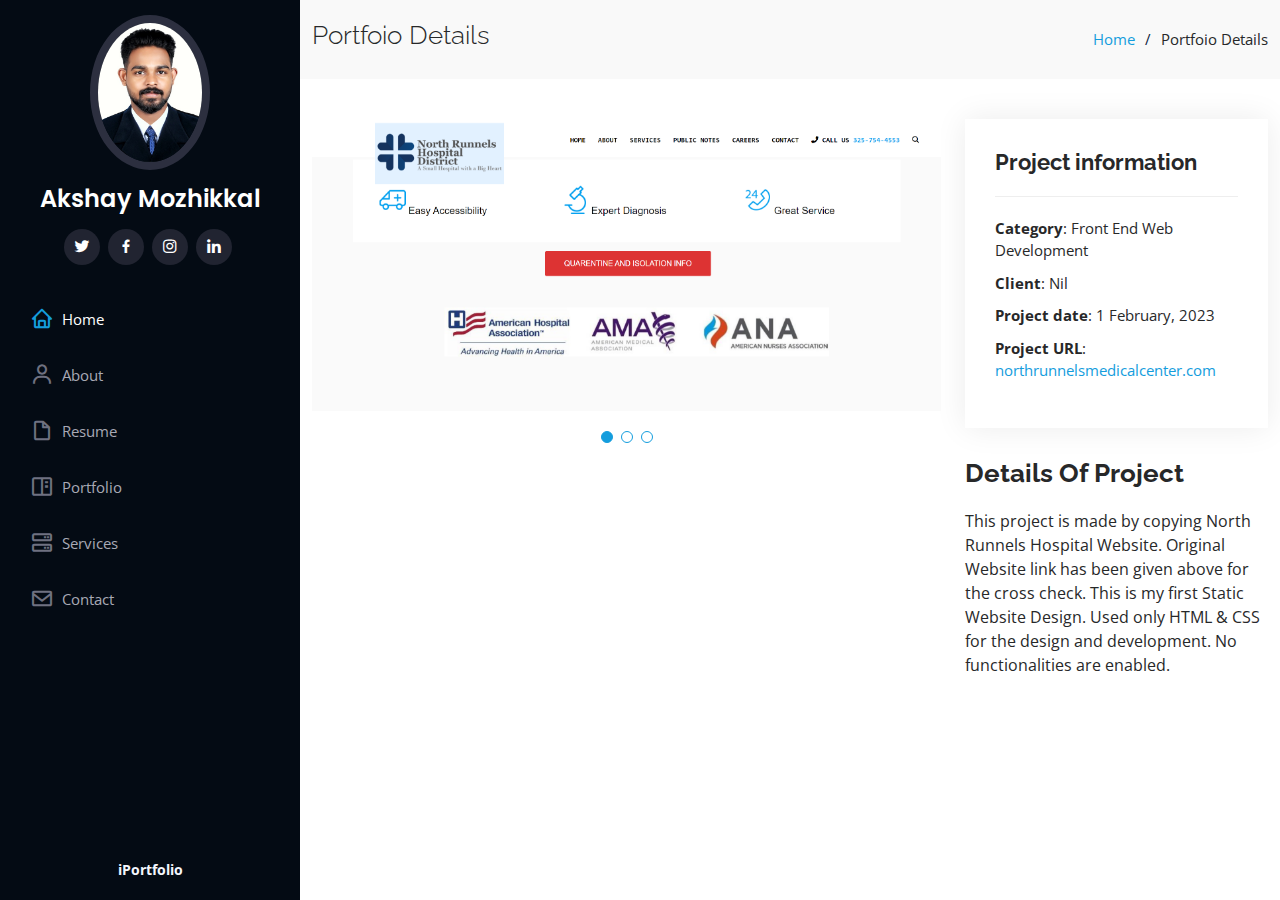
<file: portfolio-details.html>
<!DOCTYPE html>
<html lang="en">

<head>
  <meta charset="utf-8">
  <meta content="width=device-width, initial-scale=1.0" name="viewport">

  <title>Portfolio Details</title>
  <meta content="" name="description">
  <meta content="" name="keywords">

  <!-- Favicons -->
  <link href="assets/img/favicon.png" rel="icon">
  <link href="assets/img/apple-touch-icon.png" rel="apple-touch-icon">

  <!-- Google Fonts -->
  <link href="https://fonts.googleapis.com/css?family=Open+Sans:300,300i,400,400i,600,600i,700,700i|Raleway:300,300i,400,400i,500,500i,600,600i,700,700i|Poppins:300,300i,400,400i,500,500i,600,600i,700,700i" rel="stylesheet">

  <!-- Vendor CSS Files -->
  <link href="assets/vendor/aos/aos.css" rel="stylesheet">
  <link href="assets/vendor/bootstrap/css/bootstrap.min.css" rel="stylesheet">
  <link href="assets/vendor/bootstrap-icons/bootstrap-icons.css" rel="stylesheet">
  <link href="assets/vendor/boxicons/css/boxicons.min.css" rel="stylesheet">
  <link href="assets/vendor/glightbox/css/glightbox.min.css" rel="stylesheet">
  <link href="assets/vendor/swiper/swiper-bundle.min.css" rel="stylesheet">

  <!-- Template Main CSS File -->
  <link href="assets/css/style.css" rel="stylesheet">

  <!-- =======================================================
  * Template Name: iPortfolio - v3.10.0
  * Template URL: https://bootstrapmade.com/iportfolio-bootstrap-portfolio-websites-template/
  * Author: BootstrapMade.com
  * License: https://bootstrapmade.com/license/
  ======================================================== -->
</head>

<body>

  <!-- ======= Mobile nav toggle button ======= -->
  <i class="bi bi-list mobile-nav-toggle d-xl-none"></i>

  <!-- ======= Header ======= -->
  <header id="header">
    <div class="d-flex flex-column">

      <div class="profile">
        <img src="assets/img/profile-img.jpeg" alt="" class="img-fluid rounded-circle">
        <h1 class="text-light"><a href="index.html">Akshay Mozhikkal</a></h1>
        <div class="social-links mt-3 text-center">
          <a href="https://twitter.com/A_k_s_o_n" class="twitter"><i class="bx bxl-twitter"></i></a>
          <a href="https://www.facebook.com/akshay.sonu.735" class="facebook"><i class="bx bxl-facebook"></i></a>
          <a href="https://www.instagram.com/a_k_s_o_n/" class="instagram"><i class="bx bxl-instagram"></i></a>
          <a href="https://www.linkedin.com/in/akshay-mozhikkal/" class="linkedin"><i class="bx bxl-linkedin"></i></a>
        </div>
      </div>

      <nav id="navbar" class="nav-menu navbar">
        <ul>
          <li><a href="#hero" class="nav-link scrollto active"><i class="bx bx-home"></i> <span>Home</span></a></li>
          <li><a href="#about" class="nav-link scrollto"><i class="bx bx-user"></i> <span>About</span></a></li>
          <li><a href="#resume" class="nav-link scrollto"><i class="bx bx-file-blank"></i> <span>Resume</span></a></li>
          <li><a href="#portfolio" class="nav-link scrollto"><i class="bx bx-book-content"></i> <span>Portfolio</span></a></li>
          <li><a href="#services" class="nav-link scrollto"><i class="bx bx-server"></i> <span>Services</span></a></li>
          <li><a href="#contact" class="nav-link scrollto"><i class="bx bx-envelope"></i> <span>Contact</span></a></li>
        </ul>
      </nav><!-- .nav-menu -->
    </div>
  </header><!-- End Header -->

  <main id="main">

    <!-- ======= Breadcrumbs ======= -->
    <section id="breadcrumbs" class="breadcrumbs">
      <div class="container">

        <div class="d-flex justify-content-between align-items-center">
          <h2>Portfoio Details</h2>
          <ol>
            <li><a href="index.html">Home</a></li>
            <li>Portfoio Details</li>
          </ol>
        </div>

      </div>
    </section><!-- End Breadcrumbs -->

    <!-- ======= Portfolio Details Section ======= -->
    <section id="portfolio-details" class="portfolio-details">
      <div class="container">

        <div class="row gy-4">

          <div class="col-lg-8">
            <div class="portfolio-details-slider swiper">
              <div class="swiper-wrapper align-items-center">

                <div class="swiper-slide">
                  <img src="/assets/img/portfolio/NR_1.png" alt="">
                </div>

                <div class="swiper-slide">
                  <img src="assets/img/portfolio/NR_2.png" alt="">
                </div>

                <div class="swiper-slide">
                  <img src="assets/img/portfolio/NR_3.png" alt="">
                </div>

              </div>
              <div class="swiper-pagination"></div>
            </div>
          </div>

          <div class="col-lg-4">
            <div class="portfolio-info">
              <h3>Project information</h3>
              <ul>
                <li><strong>Category</strong>: Front End Web Development</li>
                <li><strong>Client</strong>: Nil</li>
                <li><strong>Project date</strong>: 1 February, 2023</li>
                <li><strong>Project URL</strong>: <a href="https://northrunnelsmedicalcenter.com/">northrunnelsmedicalcenter.com</a></li>
              </ul>
            </div>
            <div class="portfolio-description">
              <h2>Details Of Project</h2>
              <p>
                This project is made by copying North Runnels Hospital Website. Original Website link has been given above for the cross check. This is my first Static Website Design. Used only HTML & CSS for the design and development. No functionalities are enabled.
              </p>
            </div>
          </div>

        </div>

      </div>
    </section><!-- End Portfolio Details Section -->

  </main><!-- End #main -->

  <!-- ======= Footer ======= -->
  <footer id="footer">
    <div class="container">
      <div class="copyright">
       <strong><span>iPortfolio</span></strong>
      </div>
      <div class="credits">
        <!-- All the links in the footer should remain intact. -->
        <!-- You can delete the links only if you purchased the pro version. -->
        <!-- Licensing information: https://bootstrapmade.com/license/ -->
        <!-- Purchase the pro version with working PHP/AJAX contact form: https://bootstrapmade.com/iportfolio-bootstrap-portfolio-websites-template/ -->
       
      </div>
    </div>
  </footer><!-- End  Footer -->

  <a href="#" class="back-to-top d-flex align-items-center justify-content-center"><i class="bi bi-arrow-up-short"></i></a>

  <!-- Vendor JS Files -->
  <script src="assets/vendor/purecounter/purecounter_vanilla.js"></script>
  <script src="assets/vendor/aos/aos.js"></script>
  <script src="assets/vendor/bootstrap/js/bootstrap.bundle.min.js"></script>
  <script src="assets/vendor/glightbox/js/glightbox.min.js"></script>
  <script src="assets/vendor/isotope-layout/isotope.pkgd.min.js"></script>
  <script src="assets/vendor/swiper/swiper-bundle.min.js"></script>
  <script src="assets/vendor/typed.js/typed.min.js"></script>
  <script src="assets/vendor/waypoints/noframework.waypoints.js"></script>
  <script src="assets/vendor/php-email-form/validate.js"></script>

  <!-- Template Main JS File -->
  <script src="assets/js/main.js"></script>

</body>

</html>
</file>
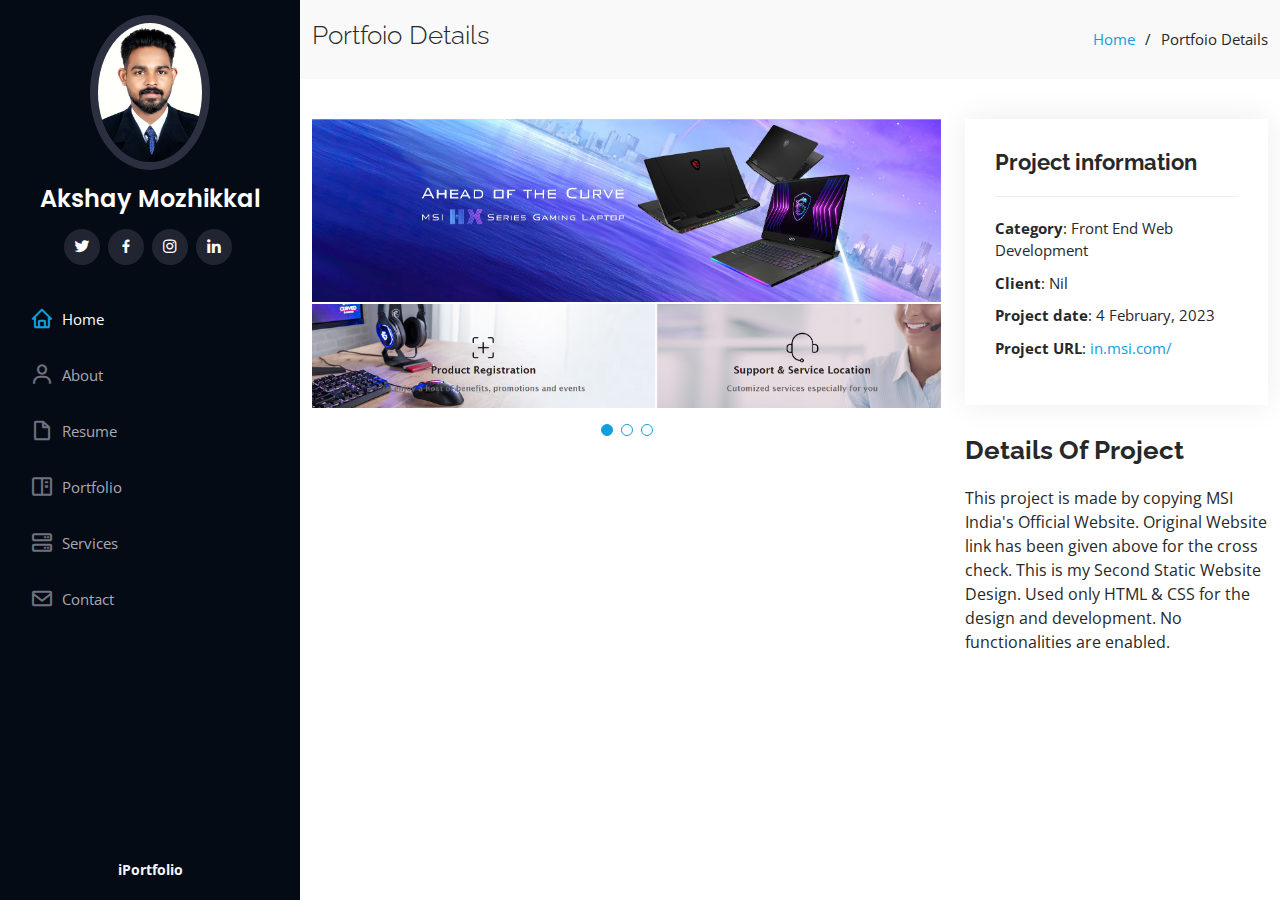
<file: portfolio-details2.html>
<!DOCTYPE html>
<html lang="en">

<head>
  <meta charset="utf-8">
  <meta content="width=device-width, initial-scale=1.0" name="viewport">

  <title>Portfolio Details</title>
  <meta content="" name="description">
  <meta content="" name="keywords">

  <!-- Favicons -->
  <link href="assets/img/favicon.png" rel="icon">
  <link href="assets/img/apple-touch-icon.png" rel="apple-touch-icon">

  <!-- Google Fonts -->
  <link href="https://fonts.googleapis.com/css?family=Open+Sans:300,300i,400,400i,600,600i,700,700i|Raleway:300,300i,400,400i,500,500i,600,600i,700,700i|Poppins:300,300i,400,400i,500,500i,600,600i,700,700i" rel="stylesheet">

  <!-- Vendor CSS Files -->
  <link href="assets/vendor/aos/aos.css" rel="stylesheet">
  <link href="assets/vendor/bootstrap/css/bootstrap.min.css" rel="stylesheet">
  <link href="assets/vendor/bootstrap-icons/bootstrap-icons.css" rel="stylesheet">
  <link href="assets/vendor/boxicons/css/boxicons.min.css" rel="stylesheet">
  <link href="assets/vendor/glightbox/css/glightbox.min.css" rel="stylesheet">
  <link href="assets/vendor/swiper/swiper-bundle.min.css" rel="stylesheet">

  <!-- Template Main CSS File -->
  <link href="assets/css/style.css" rel="stylesheet">

  <!-- =======================================================
  * Template Name: iPortfolio - v3.10.0
  * Template URL: https://bootstrapmade.com/iportfolio-bootstrap-portfolio-websites-template/
  * Author: BootstrapMade.com
  * License: https://bootstrapmade.com/license/
  ======================================================== -->
</head>

<body>

  <!-- ======= Mobile nav toggle button ======= -->
  <i class="bi bi-list mobile-nav-toggle d-xl-none"></i>

  <!-- ======= Header ======= -->
  <header id="header">
    <div class="d-flex flex-column">

      <div class="profile">
        <img src="assets/img/profile-img.jpeg" alt="" class="img-fluid rounded-circle">
        <h1 class="text-light"><a href="index.html">Akshay Mozhikkal</a></h1>
        <div class="social-links mt-3 text-center">
          <a href="https://twitter.com/A_k_s_o_n" class="twitter"><i class="bx bxl-twitter"></i></a>
          <a href="https://www.facebook.com/akshay.sonu.735" class="facebook"><i class="bx bxl-facebook"></i></a>
          <a href="https://www.instagram.com/a_k_s_o_n/" class="instagram"><i class="bx bxl-instagram"></i></a>
          <a href="https://www.linkedin.com/in/akshay-mozhikkal/" class="linkedin"><i class="bx bxl-linkedin"></i></a>
        </div>
      </div>

      <nav id="navbar" class="nav-menu navbar">
        <ul>
          <li><a href="#hero" class="nav-link scrollto active"><i class="bx bx-home"></i> <span>Home</span></a></li>
          <li><a href="#about" class="nav-link scrollto"><i class="bx bx-user"></i> <span>About</span></a></li>
          <li><a href="#resume" class="nav-link scrollto"><i class="bx bx-file-blank"></i> <span>Resume</span></a></li>
          <li><a href="#portfolio" class="nav-link scrollto"><i class="bx bx-book-content"></i> <span>Portfolio</span></a></li>
          <li><a href="#services" class="nav-link scrollto"><i class="bx bx-server"></i> <span>Services</span></a></li>
          <li><a href="#contact" class="nav-link scrollto"><i class="bx bx-envelope"></i> <span>Contact</span></a></li>
        </ul>
      </nav><!-- .nav-menu -->
    </div>
  </header><!-- End Header -->

  <main id="main">

    <!-- ======= Breadcrumbs ======= -->
    <section id="breadcrumbs" class="breadcrumbs">
      <div class="container">

        <div class="d-flex justify-content-between align-items-center">
          <h2>Portfoio Details</h2>
          <ol>
            <li><a href="index.html">Home</a></li>
            <li>Portfoio Details</li>
          </ol>
        </div>

      </div>
    </section><!-- End Breadcrumbs -->

    <!-- ======= Portfolio Details Section ======= -->
    <section id="portfolio-details" class="portfolio-details">
      <div class="container">

        <div class="row gy-4">

          <div class="col-lg-8">
            <div class="portfolio-details-slider swiper">
              <div class="swiper-wrapper align-items-center">

                <div class="swiper-slide">
                  <img src="/assets/img/portfolio/MSI1.png" alt="">
                </div>

                <div class="swiper-slide">
                  <img src="assets/img/portfolio/MSI2.png" alt="">
                </div>

                <div class="swiper-slide">
                  <img src="assets/img/portfolio/MSI3.png" alt="">
                </div>

              </div>
              <div class="swiper-pagination"></div>
            </div>
          </div>

          <div class="col-lg-4">
            <div class="portfolio-info">
              <h3>Project information</h3>
              <ul>
                <li><strong>Category</strong>: Front End Web Development</li>
                <li><strong>Client</strong>: Nil</li>
                <li><strong>Project date</strong>: 4 February, 2023</li>
                <li><strong>Project URL</strong>: <a href="https://in.msi.com/">in.msi.com/</a></li>
              </ul>
            </div>
            <div class="portfolio-description">
              <h2>Details Of Project</h2>
              <p>
                This project is made by copying MSI India's Official Website. Original Website link has been given above for the cross check. This is my Second Static Website Design. Used only HTML & CSS for the design and development. No functionalities are enabled.
              </p>
            </div>
          </div>

        </div>

      </div>
    </section><!-- End Portfolio Details Section -->

  </main><!-- End #main -->

  <!-- ======= Footer ======= -->
  <footer id="footer">
    <div class="container">
      <div class="copyright">
       <strong><span>iPortfolio</span></strong>
      </div>
      <div class="credits">
        <!-- All the links in the footer should remain intact. -->
        <!-- You can delete the links only if you purchased the pro version. -->
        <!-- Licensing information: https://bootstrapmade.com/license/ -->
        <!-- Purchase the pro version with working PHP/AJAX contact form: https://bootstrapmade.com/iportfolio-bootstrap-portfolio-websites-template/ -->
      
      </div>
    </div>
  </footer><!-- End  Footer -->

  <a href="#" class="back-to-top d-flex align-items-center justify-content-center"><i class="bi bi-arrow-up-short"></i></a>

  <!-- Vendor JS Files -->
  <script src="assets/vendor/purecounter/purecounter_vanilla.js"></script>
  <script src="assets/vendor/aos/aos.js"></script>
  <script src="assets/vendor/bootstrap/js/bootstrap.bundle.min.js"></script>
  <script src="assets/vendor/glightbox/js/glightbox.min.js"></script>
  <script src="assets/vendor/isotope-layout/isotope.pkgd.min.js"></script>
  <script src="assets/vendor/swiper/swiper-bundle.min.js"></script>
  <script src="assets/vendor/typed.js/typed.min.js"></script>
  <script src="assets/vendor/waypoints/noframework.waypoints.js"></script>
  <script src="assets/vendor/php-email-form/validate.js"></script>

  <!-- Template Main JS File -->
  <script src="assets/js/main.js"></script>

</body>

</html>
</file>
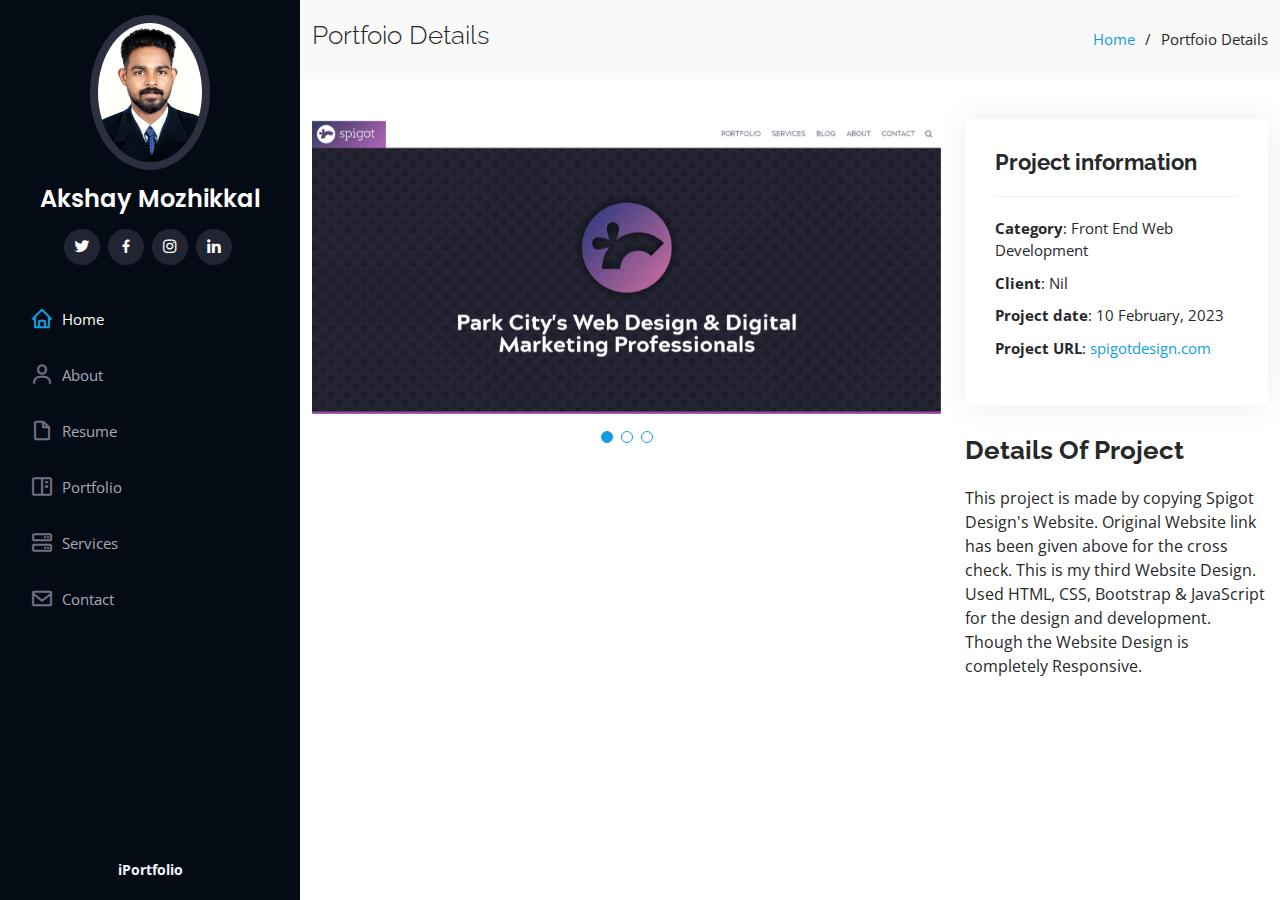
<file: portfolio-details3.html>
<!DOCTYPE html>
<html lang="en">

<head>
  <meta charset="utf-8">
  <meta content="width=device-width, initial-scale=1.0" name="viewport">

  <title>Portfolio Details</title>
  <meta content="" name="description">
  <meta content="" name="keywords">

  <!-- Favicons -->
  <link href="assets/img/favicon.png" rel="icon">
  <link href="assets/img/apple-touch-icon.png" rel="apple-touch-icon">

  <!-- Google Fonts -->
  <link href="https://fonts.googleapis.com/css?family=Open+Sans:300,300i,400,400i,600,600i,700,700i|Raleway:300,300i,400,400i,500,500i,600,600i,700,700i|Poppins:300,300i,400,400i,500,500i,600,600i,700,700i" rel="stylesheet">

  <!-- Vendor CSS Files -->
  <link href="assets/vendor/aos/aos.css" rel="stylesheet">
  <link href="assets/vendor/bootstrap/css/bootstrap.min.css" rel="stylesheet">
  <link href="assets/vendor/bootstrap-icons/bootstrap-icons.css" rel="stylesheet">
  <link href="assets/vendor/boxicons/css/boxicons.min.css" rel="stylesheet">
  <link href="assets/vendor/glightbox/css/glightbox.min.css" rel="stylesheet">
  <link href="assets/vendor/swiper/swiper-bundle.min.css" rel="stylesheet">

  <!-- Template Main CSS File -->
  <link href="assets/css/style.css" rel="stylesheet">

  <!-- =======================================================
  * Template Name: iPortfolio - v3.10.0
  * Template URL: https://bootstrapmade.com/iportfolio-bootstrap-portfolio-websites-template/
  * Author: BootstrapMade.com
  * License: https://bootstrapmade.com/license/
  ======================================================== -->
</head>

<body>

  <!-- ======= Mobile nav toggle button ======= -->
  <i class="bi bi-list mobile-nav-toggle d-xl-none"></i>

  <!-- ======= Header ======= -->
  <header id="header">
    <div class="d-flex flex-column">

      <div class="profile">
        <img src="assets/img/profile-img.jpeg" alt="" class="img-fluid rounded-circle">
        <h1 class="text-light"><a href="index.html">Akshay Mozhikkal</a></h1>
        <div class="social-links mt-3 text-center">
          <a href="https://twitter.com/A_k_s_o_n" class="twitter"><i class="bx bxl-twitter"></i></a>
          <a href="https://www.facebook.com/akshay.sonu.735" class="facebook"><i class="bx bxl-facebook"></i></a>
          <a href="https://www.instagram.com/a_k_s_o_n/" class="instagram"><i class="bx bxl-instagram"></i></a>
          <a href="https://www.linkedin.com/in/akshay-mozhikkal/" class="linkedin"><i class="bx bxl-linkedin"></i></a>
        </div>
      </div>

      <nav id="navbar" class="nav-menu navbar">
        <ul>
          <li><a href="#hero" class="nav-link scrollto active"><i class="bx bx-home"></i> <span>Home</span></a></li>
          <li><a href="#about" class="nav-link scrollto"><i class="bx bx-user"></i> <span>About</span></a></li>
          <li><a href="#resume" class="nav-link scrollto"><i class="bx bx-file-blank"></i> <span>Resume</span></a></li>
          <li><a href="#portfolio" class="nav-link scrollto"><i class="bx bx-book-content"></i> <span>Portfolio</span></a></li>
          <li><a href="#services" class="nav-link scrollto"><i class="bx bx-server"></i> <span>Services</span></a></li>
          <li><a href="#contact" class="nav-link scrollto"><i class="bx bx-envelope"></i> <span>Contact</span></a></li>
        </ul>
      </nav><!-- .nav-menu -->
    </div>
  </header><!-- End Header -->

  <main id="main">

    <!-- ======= Breadcrumbs ======= -->
    <section id="breadcrumbs" class="breadcrumbs">
      <div class="container">

        <div class="d-flex justify-content-between align-items-center">
          <h2>Portfoio Details</h2>
          <ol>
            <li><a href="index.html">Home</a></li>
            <li>Portfoio Details</li>
          </ol>
        </div>

      </div>
    </section><!-- End Breadcrumbs -->

    <!-- ======= Portfolio Details Section ======= -->
    <section id="portfolio-details" class="portfolio-details">
      <div class="container">

        <div class="row gy-4">

          <div class="col-lg-8">
            <div class="portfolio-details-slider swiper">
              <div class="swiper-wrapper align-items-center">

                <div class="swiper-slide">
                  <img src="/assets/img/portfolio/Spigot1.png" alt="">
                </div>

                <div class="swiper-slide">
                  <img src="assets/img/portfolio/Spigot2.png" alt="">
                </div>

                <div class="swiper-slide">
                  <img src="assets/img/portfolio/Spigot3.png" alt="">
                </div>

              </div>
              <div class="swiper-pagination"></div>
            </div>
          </div>

          <div class="col-lg-4">
            <div class="portfolio-info">
              <h3>Project information</h3>
              <ul>
                <li><strong>Category</strong>: Front End Web Development</li>
                <li><strong>Client</strong>: Nil</li>
                <li><strong>Project date</strong>: 10 February, 2023</li>
                <li><strong>Project URL</strong>: <a href="https://spigotdesign.com/">spigotdesign.com</a></li>
              </ul>
            </div>
            <div class="portfolio-description">
              <h2>Details Of Project</h2>
              <p>
                This project is made by copying Spigot Design's Website. Original Website link has been given above for the cross check. This is my third Website Design. Used HTML, CSS, Bootstrap & JavaScript for the design and development. Though the Website Design is completely Responsive.
              </p>
            </div>
          </div>

        </div>

      </div>
    </section><!-- End Portfolio Details Section -->

  </main><!-- End #main -->

  <!-- ======= Footer ======= -->
  <footer id="footer">
    <div class="container">
      <div class="copyright">
         <strong><span>iPortfolio</span></strong>
      </div>
      <div class="credits">
        <!-- All the links in the footer should remain intact. -->
        <!-- You can delete the links only if you purchased the pro version. -->
        <!-- Licensing information: https://bootstrapmade.com/license/ -->
        <!-- Purchase the pro version with working PHP/AJAX contact form: https://bootstrapmade.com/iportfolio-bootstrap-portfolio-websites-template/ -->
      
      </div>
    </div>
  </footer><!-- End  Footer -->

  <a href="#" class="back-to-top d-flex align-items-center justify-content-center"><i class="bi bi-arrow-up-short"></i></a>

  <!-- Vendor JS Files -->
  <script src="assets/vendor/purecounter/purecounter_vanilla.js"></script>
  <script src="assets/vendor/aos/aos.js"></script>
  <script src="assets/vendor/bootstrap/js/bootstrap.bundle.min.js"></script>
  <script src="assets/vendor/glightbox/js/glightbox.min.js"></script>
  <script src="assets/vendor/isotope-layout/isotope.pkgd.min.js"></script>
  <script src="assets/vendor/swiper/swiper-bundle.min.js"></script>
  <script src="assets/vendor/typed.js/typed.min.js"></script>
  <script src="assets/vendor/waypoints/noframework.waypoints.js"></script>
  <script src="assets/vendor/php-email-form/validate.js"></script>

  <!-- Template Main JS File -->
  <script src="assets/js/main.js"></script>

</body>

</html>
</file>
<file: assets/css/style.css>
/**
* Template Name: iPortfolio - v3.10.0
* Template URL: https://bootstrapmade.com/iportfolio-bootstrap-portfolio-websites-template/
* Author: BootstrapMade.com
* License: https://bootstrapmade.com/license/
*/

/*--------------------------------------------------------------
# General
--------------------------------------------------------------*/
body {
  font-family: "Open Sans", sans-serif;
  color: #272829;
}

a {
  color: #149ddd;
  text-decoration: none;
}

a:hover {
  color: #37b3ed;
  text-decoration: none;
}

h1,
h2,
h3,
h4,
h5,
h6 {
  font-family: "Raleway", sans-serif;
}

/*--------------------------------------------------------------
# Back to top button
--------------------------------------------------------------*/
.back-to-top {
  position: fixed;
  visibility: hidden;
  opacity: 0;
  right: 15px;
  bottom: 15px;
  z-index: 996;
  background: #149ddd;
  width: 40px;
  height: 40px;
  border-radius: 50px;
  transition: all 0.4s;
}

.back-to-top i {
  font-size: 28px;
  color: #fff;
  line-height: 0;
}

.back-to-top:hover {
  background: #2eafec;
  color: #fff;
}

.back-to-top.active {
  visibility: visible;
  opacity: 1;
}

/*--------------------------------------------------------------
# Header
--------------------------------------------------------------*/
#header {
  position: fixed;
  top: 0;
  left: 0;
  bottom: 0;
  width: 300px;
  transition: all ease-in-out 0.5s;
  z-index: 9997;
  transition: all 0.5s;
  padding: 0 15px;
  background: #040b14;
  overflow-y: auto;
}

#header .profile img {
  margin: 15px auto;
  display: block;
  width: 120px;
  border: 8px solid #2c2f3f;
}

#header .profile h1 {
  font-size: 24px;
  margin: 0;
  padding: 0;
  font-weight: 600;
  -moz-text-align-last: center;
  text-align-last: center;
  font-family: "Poppins", sans-serif;
}

#header .profile h1 a,
#header .profile h1 a:hover {
  color: #fff;
  text-decoration: none;
}

#header .profile .social-links a {
  font-size: 18px;
  display: inline-block;
  background: #212431;
  color: #fff;
  line-height: 1;
  padding: 8px 0;
  margin-right: 4px;
  border-radius: 50%;
  text-align: center;
  width: 36px;
  height: 36px;
  transition: 0.3s;
}

#header .profile .social-links a:hover {
  background: #149ddd;
  color: #fff;
  text-decoration: none;
}

#main {
  margin-left: 300px;
}

@media (max-width: 1199px) {
  #header {
    left: -300px;
  }

  #main {
    margin-left: 0;
  }
}

/*--------------------------------------------------------------
# Navigation Menu
--------------------------------------------------------------*/
/* Desktop Navigation */
.nav-menu {
  padding: 30px 0 0 0;
}

.nav-menu * {
  margin: 0;
  padding: 0;
  list-style: none;
}

.nav-menu>ul>li {
  position: relative;
  white-space: nowrap;
}

.nav-menu a,
.nav-menu a:focus {
  display: flex;
  align-items: center;
  color: #a8a9b4;
  padding: 12px 15px;
  margin-bottom: 8px;
  transition: 0.3s;
  font-size: 15px;
}

.nav-menu a i,
.nav-menu a:focus i {
  font-size: 24px;
  padding-right: 8px;
  color: #6f7180;
}

.nav-menu a:hover,
.nav-menu .active,
.nav-menu .active:focus,
.nav-menu li:hover>a {
  text-decoration: none;
  color: #fff;
}

.nav-menu a:hover i,
.nav-menu .active i,
.nav-menu .active:focus i,
.nav-menu li:hover>a i {
  color: #149ddd;
}

/* Mobile Navigation */
.mobile-nav-toggle {
  position: fixed;
  right: 15px;
  top: 15px;
  z-index: 9998;
  border: 0;
  font-size: 24px;
  transition: all 0.4s;
  outline: none !important;
  background-color: #149ddd;
  color: #fff;
  width: 40px;
  height: 40px;
  display: inline-flex;
  align-items: center;
  justify-content: center;
  line-height: 0;
  border-radius: 50px;
  cursor: pointer;
}

.mobile-nav-active {
  overflow: hidden;
}

.mobile-nav-active #header {
  left: 0;
}

/*--------------------------------------------------------------
# Hero Section
--------------------------------------------------------------*/
#hero {
  width: 100%;
  height: 100vh;
  background: url("../img/hero-image0.jpg");
  background-size: cover;
}

#hero:before {
  content: "";
  background: rgba(5, 13, 24, 0.3);
  position: absolute;
  bottom: 0;
  top: 0;
  left: 0;
  right: 0;
  z-index: 1;
}

#hero .hero-container {
  position: relative;
  z-index: 2;
  min-width: 300px;
}

#hero h1 {
  margin: 0 0 10px 0;
  font-size: 64px;
  font-weight: 700;
  line-height: 56px;
  color: #fff;
}

#hero p {
  color: #fff;
  margin-bottom: 50px;
  font-size: 26px;
  font-family: "Poppins", sans-serif;
}

#hero p span {
  color: #fff;
  padding-bottom: 4px;
  letter-spacing: 1px;
  border-bottom: 3px solid #149ddd;
}

@media (min-width: 1024px) {
  #hero {
    background-attachment: fixed;
  }
}

@media (max-width: 768px) {
  #hero h1 {
    font-size: 28px;
    line-height: 36px;
  }

  #hero h2 {
    font-size: 18px;
    line-height: 24px;
    margin-bottom: 30px;
  }
}

/*--------------------------------------------------------------
# Sections General
--------------------------------------------------------------*/
section {
  padding: 60px 0;
  overflow: hidden;
}

.section-bg {
  background: #f5f8fd;
}

.section-title {
  padding-bottom: 30px;
}

.section-title h2 {
  font-size: 32px;
  font-weight: bold;
  margin-bottom: 20px;
  padding-bottom: 20px;
  position: relative;
  color: #173b6c;
}

.section-title h2::after {
  content: "";
  position: absolute;
  display: block;
  width: 50px;
  height: 3px;
  background: #149ddd;
  bottom: 0;
  left: 0;
}

.section-title p {
  margin-bottom: 0;
}

/*--------------------------------------------------------------
# About
--------------------------------------------------------------*/
.about .content h3 {
  font-weight: 700;
  font-size: 26px;
  color: #173b6c;
}

.about .content ul {
  list-style: none;
  padding: 0;
}

.about .content ul li {
  margin-bottom: 20px;
  display: flex;
  align-items: center;
}

.about .content ul strong {
  margin-right: 10px;
}

.about .content ul i {
  font-size: 16px;
  margin-right: 5px;
  color: #149ddd;
  line-height: 0;
}

.about .content p:last-child {
  margin-bottom: 0;
}

/*--------------------------------------------------------------
# Facts
--------------------------------------------------------------*/
.facts {
  padding-bottom: 30px;
}

.facts .count-box {
  padding: 30px;
  width: 100%;
}

.facts .count-box i {
  display: block;
  font-size: 44px;
  color: #149ddd;
  float: left;
  line-height: 0;
}

.facts .count-box span {
  font-size: 48px;
  line-height: 40px;
  display: block;
  font-weight: 700;
  color: #050d18;
  margin-left: 60px;
}

.facts .count-box p {
  padding: 15px 0 0 0;
  margin: 0 0 0 60px;
  font-family: "Raleway", sans-serif;
  font-size: 14px;
  color: #122f57;
}

.facts .count-box a {
  font-weight: 600;
  display: block;
  margin-top: 20px;
  color: #122f57;
  font-size: 15px;
  font-family: "Poppins", sans-serif;
  transition: ease-in-out 0.3s;
}

.facts .count-box a:hover {
  color: #1f5297;
}

/*--------------------------------------------------------------
# Akills
--------------------------------------------------------------*/
.skills .progress {
  height: 60px;
  display: block;
  background: none;
  border-radius: 0;
}

.skills .progress .skill {
  padding: 0;
  margin: 0 0 6px 0;
  text-transform: uppercase;
  display: block;
  font-weight: 600;
  font-family: "Poppins", sans-serif;
  color: #050d18;
}

.skills .progress .skill .val {
  float: right;
  font-style: normal;
}

.skills .progress-bar-wrap {
  background: #dce8f8;
  height: 10px;
}

.skills .progress-bar {
  width: 1px;
  height: 10px;
  transition: 0.9s;
  background-color: #149ddd;
}

/*--------------------------------------------------------------
# Resume
--------------------------------------------------------------*/
.resume .resume-title {
  font-size: 26px;
  font-weight: 700;
  margin-top: 20px;
  margin-bottom: 20px;
  color: #050d18;
}

.resume .resume-item {
  padding: 0 0 20px 20px;
  margin-top: -2px;
  border-left: 2px solid #1f5297;
  position: relative;
}

.resume .resume-item h4 {
  line-height: 18px;
  font-size: 18px;
  font-weight: 600;
  text-transform: uppercase;
  font-family: "Poppins", sans-serif;
  color: #050d18;
  margin-bottom: 10px;
}

.resume .resume-item h5 {
  font-size: 16px;
  background: #e4edf9;
  padding: 5px 15px;
  display: inline-block;
  font-weight: 600;
  margin-bottom: 10px;
}

.resume .resume-item ul {
  padding-left: 20px;
}

.resume .resume-item ul li {
  padding-bottom: 10px;
}

.resume .resume-item:last-child {
  padding-bottom: 0;
}

.resume .resume-item::before {
  content: "";
  position: absolute;
  width: 16px;
  height: 16px;
  border-radius: 50px;
  left: -9px;
  top: 0;
  background: #fff;
  border: 2px solid #1f5297;
}

/*--------------------------------------------------------------
# Portfolio
--------------------------------------------------------------*/
.portfolio .portfolio-item {
  margin-bottom: 30px;
}

.portfolio #portfolio-flters {
  padding: 0;
  margin: 0 auto 35px auto;
  list-style: none;
  text-align: center;
  background: #fff;
  border-radius: 50px;
  padding: 2px 15px;
}

.portfolio #portfolio-flters li {
  cursor: pointer;
  display: inline-block;
  padding: 10px 15px 8px 15px;
  font-size: 14px;
  font-weight: 600;
  line-height: 1;
  text-transform: uppercase;
  color: #272829;
  margin-bottom: 5px;
  transition: all 0.3s ease-in-out;
}

.portfolio #portfolio-flters li:hover,
.portfolio #portfolio-flters li.filter-active {
  color: #149ddd;
}

.portfolio #portfolio-flters li:last-child {
  margin-right: 0;
}

.portfolio .portfolio-wrap {
  transition: 0.3s;
  position: relative;
  overflow: hidden;
  z-index: 1;
}

.portfolio .portfolio-wrap::before {
  content: "";
  background: rgba(255, 255, 255, 0.5);
  position: absolute;
  left: 0;
  right: 0;
  top: 0;
  bottom: 0;
  transition: all ease-in-out 0.3s;
  z-index: 2;
  opacity: 0;
}

.portfolio .portfolio-wrap .portfolio-links {
  opacity: 1;
  left: 0;
  right: 0;
  bottom: -60px;
  z-index: 3;
  position: absolute;
  transition: all ease-in-out 0.3s;
  display: flex;
  justify-content: center;
}

.portfolio .portfolio-wrap .portfolio-links a {
  color: #fff;
  font-size: 28px;
  text-align: center;
  background: rgba(20, 157, 221, 0.75);
  transition: 0.3s;
  width: 50%;
}

.portfolio .portfolio-wrap .portfolio-links a:hover {
  background: rgba(20, 157, 221, 0.95);
}

.portfolio .portfolio-wrap .portfolio-links a+a {
  border-left: 1px solid #37b3ed;
}

.portfolio .portfolio-wrap:hover::before {
  top: 0;
  left: 0;
  right: 0;
  bottom: 0;
  opacity: 1;
}

.portfolio .portfolio-wrap:hover .portfolio-links {
  opacity: 1;
  bottom: 0;
}

/*--------------------------------------------------------------
# Portfolio Details
--------------------------------------------------------------*/
.portfolio-details {
  padding-top: 40px;
}

.portfolio-details .portfolio-details-slider img {
  width: 100%;
}

.portfolio-details .portfolio-details-slider .swiper-pagination {
  margin-top: 20px;
  position: relative;
}

.portfolio-details .portfolio-details-slider .swiper-pagination .swiper-pagination-bullet {
  width: 12px;
  height: 12px;
  background-color: #fff;
  opacity: 1;
  border: 1px solid #149ddd;
}

.portfolio-details .portfolio-details-slider .swiper-pagination .swiper-pagination-bullet-active {
  background-color: #149ddd;
}

.portfolio-details .portfolio-info {
  padding: 30px;
  box-shadow: 0px 0 30px rgba(5, 13, 24, 0.08);
}

.portfolio-details .portfolio-info h3 {
  font-size: 22px;
  font-weight: 700;
  margin-bottom: 20px;
  padding-bottom: 20px;
  border-bottom: 1px solid #eee;
}

.portfolio-details .portfolio-info ul {
  list-style: none;
  padding: 0;
  font-size: 15px;
}

.portfolio-details .portfolio-info ul li+li {
  margin-top: 10px;
}

.portfolio-details .portfolio-description {
  padding-top: 30px;
}

.portfolio-details .portfolio-description h2 {
  font-size: 26px;
  font-weight: 700;
  margin-bottom: 20px;
}

.portfolio-details .portfolio-description p {
  padding: 0;
}

/*--------------------------------------------------------------
# Services
--------------------------------------------------------------*/
.services .icon-box {
  margin-bottom: 20px;
}

.services .icon {
  float: left;
  display: flex;
  align-items: center;
  justify-content: center;
  width: 54px;
  height: 54px;
  background: #149ddd;
  border-radius: 50%;
  transition: 0.5s;
  border: 1px solid #149ddd;
}

.services .icon i {
  color: #fff;
  font-size: 24px;
  line-height: 0;
}

.services .icon-box:hover .icon {
  background: #fff;
}

.services .icon-box:hover .icon i {
  color: #149ddd;
}

.services .title {
  margin-left: 80px;
  font-weight: 700;
  margin-bottom: 15px;
  font-size: 18px;
}

.services .title a {
  color: #343a40;
}

.services .title a:hover {
  color: #149ddd;
}

.services .description {
  margin-left: 80px;
  line-height: 24px;
  font-size: 14px;
}

/*--------------------------------------------------------------
# Testimonials
--------------------------------------------------------------*/
.testimonials .testimonials-carousel,
.testimonials .testimonials-slider {
  overflow: hidden;
}

.testimonials .testimonial-item {
  box-sizing: content-box;
  text-align: center;
  min-height: 320px;
}

.testimonials .testimonial-item .testimonial-img {
  width: 90px;
  border-radius: 50%;
  margin: 0 auto;
}

.testimonials .testimonial-item h3 {
  font-size: 18px;
  font-weight: bold;
  margin: 10px 0 5px 0;
  color: #111;
}

.testimonials .testimonial-item h4 {
  font-size: 14px;
  color: #999;
  margin: 0;
}

.testimonials .testimonial-item .quote-icon-left,
.testimonials .testimonial-item .quote-icon-right {
  color: #c3e8fa;
  font-size: 26px;
}

.testimonials .testimonial-item .quote-icon-left {
  display: inline-block;
  left: -5px;
  position: relative;
}

.testimonials .testimonial-item .quote-icon-right {
  display: inline-block;
  right: -5px;
  position: relative;
  top: 10px;
}

.testimonials .testimonial-item p {
  font-style: italic;
  margin: 0 15px 15px 15px;
  padding: 20px;
  background: #fff;
  position: relative;
  margin-bottom: 35px;
  border-radius: 6px;
  box-shadow: 0px 2px 15px rgba(0, 0, 0, 0.1);
}

.testimonials .testimonial-item p::after {
  content: "";
  width: 0;
  height: 0;
  border-top: 20px solid #fff;
  border-right: 20px solid transparent;
  border-left: 20px solid transparent;
  position: absolute;
  bottom: -20px;
  left: calc(50% - 20px);
}

.testimonials .swiper-pagination {
  margin-top: 20px;
  position: relative;
}

.testimonials .swiper-pagination .swiper-pagination-bullet {
  width: 12px;
  height: 12px;
  background-color: #fff;
  opacity: 1;
  border: 1px solid #149ddd;
}

.testimonials .swiper-pagination .swiper-pagination-bullet-active {
  background-color: #149ddd;
}

/*--------------------------------------------------------------
# Contact
--------------------------------------------------------------*/
.contact {
  padding-bottom: 130px;
}

.contact .info {
  padding: 30px;
  background: #fff;
  width: 100%;
  box-shadow: 0 0 24px 0 rgba(0, 0, 0, 0.12);
}

.contact .info i {
  font-size: 20px;
  color: #149ddd;
  float: left;
  width: 44px;
  height: 44px;
  background: #dff3fc;
  display: flex;
  justify-content: center;
  align-items: center;
  border-radius: 50px;
  transition: all 0.3s ease-in-out;
}

.contact .info h4 {
  padding: 0 0 0 60px;
  font-size: 22px;
  font-weight: 600;
  margin-bottom: 5px;
  color: #050d18;
}

.contact .info p {
  padding: 0 0 10px 60px;
  margin-bottom: 20px;
  font-size: 14px;
  color: #173b6c;
}

.contact .info .email p {
  padding-top: 5px;
}

.contact .info .social-links {
  padding-left: 60px;
}

.contact .info .social-links a {
  font-size: 18px;
  display: inline-block;
  background: #333;
  color: #fff;
  line-height: 1;
  padding: 8px 0;
  border-radius: 50%;
  text-align: center;
  width: 36px;
  height: 36px;
  transition: 0.3s;
  margin-right: 10px;
}

.contact .info .social-links a:hover {
  background: #149ddd;
  color: #fff;
}

.contact .info .email:hover i,
.contact .info .address:hover i,
.contact .info .phone:hover i {
  background: #149ddd;
  color: #fff;
}

.contact .php-email-form {
  width: 100%;
  padding: 30px;
  background: #fff;
  box-shadow: 0 0 24px 0 rgba(0, 0, 0, 0.12);
}

.contact .php-email-form .form-group {
  padding-bottom: 8px;
}

.contact .php-email-form .validate {
  display: none;
  color: red;
  margin: 0 0 15px 0;
  font-weight: 400;
  font-size: 13px;
}

.contact .php-email-form .error-message {
  display: none;
  color: #fff;
  background: #ed3c0d;
  text-align: left;
  padding: 15px;
  font-weight: 600;
}

.contact .php-email-form .error-message br+br {
  margin-top: 25px;
}

.contact .php-email-form .sent-message {
  display: none;
  color: #fff;
  background: #18d26e;
  text-align: center;
  padding: 15px;
  font-weight: 600;
}

.contact .php-email-form .loading {
  display: none;
  background: #fff;
  text-align: center;
  padding: 15px;
}

.contact .php-email-form .loading:before {
  content: "";
  display: inline-block;
  border-radius: 50%;
  width: 24px;
  height: 24px;
  margin: 0 10px -6px 0;
  border: 3px solid #18d26e;
  border-top-color: #eee;
  -webkit-animation: animate-loading 1s linear infinite;
  animation: animate-loading 1s linear infinite;
}

.contact .php-email-form .form-group {
  margin-bottom: 15px;
}

.contact .php-email-form label {
  padding-bottom: 8px;
}

.contact .php-email-form input,
.contact .php-email-form textarea {
  border-radius: 0;
  box-shadow: none;
  font-size: 14px;
}

.contact .php-email-form input {
  height: 44px;
}

.contact .php-email-form textarea {
  padding: 10px 15px;
}

.contact .php-email-form button[type=submit] {
  background: #149ddd;
  border: 0;
  padding: 10px 24px;
  color: #fff;
  transition: 0.4s;
  border-radius: 4px;
}

.contact .php-email-form button[type=submit]:hover {
  background: #37b3ed;
}

@-webkit-keyframes animate-loading {
  0% {
    transform: rotate(0deg);
  }

  100% {
    transform: rotate(360deg);
  }
}

@keyframes animate-loading {
  0% {
    transform: rotate(0deg);
  }

  100% {
    transform: rotate(360deg);
  }
}

/*--------------------------------------------------------------
# Breadcrumbs
--------------------------------------------------------------*/
.breadcrumbs {
  padding: 20px 0;
  background: #f9f9f9;
}

.breadcrumbs h2 {
  font-size: 26px;
  font-weight: 300;
}

.breadcrumbs ol {
  display: flex;
  flex-wrap: wrap;
  list-style: none;
  padding: 0;
  margin: 0;
  font-size: 15px;
}

.breadcrumbs ol li+li {
  padding-left: 10px;
}

.breadcrumbs ol li+li::before {
  display: inline-block;
  padding-right: 10px;
  color: #0e2442;
  content: "/";
}

@media (max-width: 768px) {
  .breadcrumbs .d-flex {
    display: block !important;
  }

  .breadcrumbs ol {
    display: block;
  }

  .breadcrumbs ol li {
    display: inline-block;
  }
}

/*--------------------------------------------------------------
# Footer
--------------------------------------------------------------*/
#footer {
  padding: 15px;
  color: #f4f6fd;
  font-size: 14px;
  position: fixed;
  left: 0;
  bottom: 0;
  width: 300px;
  z-index: 9999;
  background: #040b14;
}

#footer .copyright {
  text-align: center;
}

#footer .credits {
  padding-top: 5px;
  text-align: center;
  font-size: 13px;
  color: #eaebf0;
}

@media (max-width: 1199px) {
  #footer {
    position: static;
    width: auto;
    padding-right: 20px 15px;
  }
}
</file>
